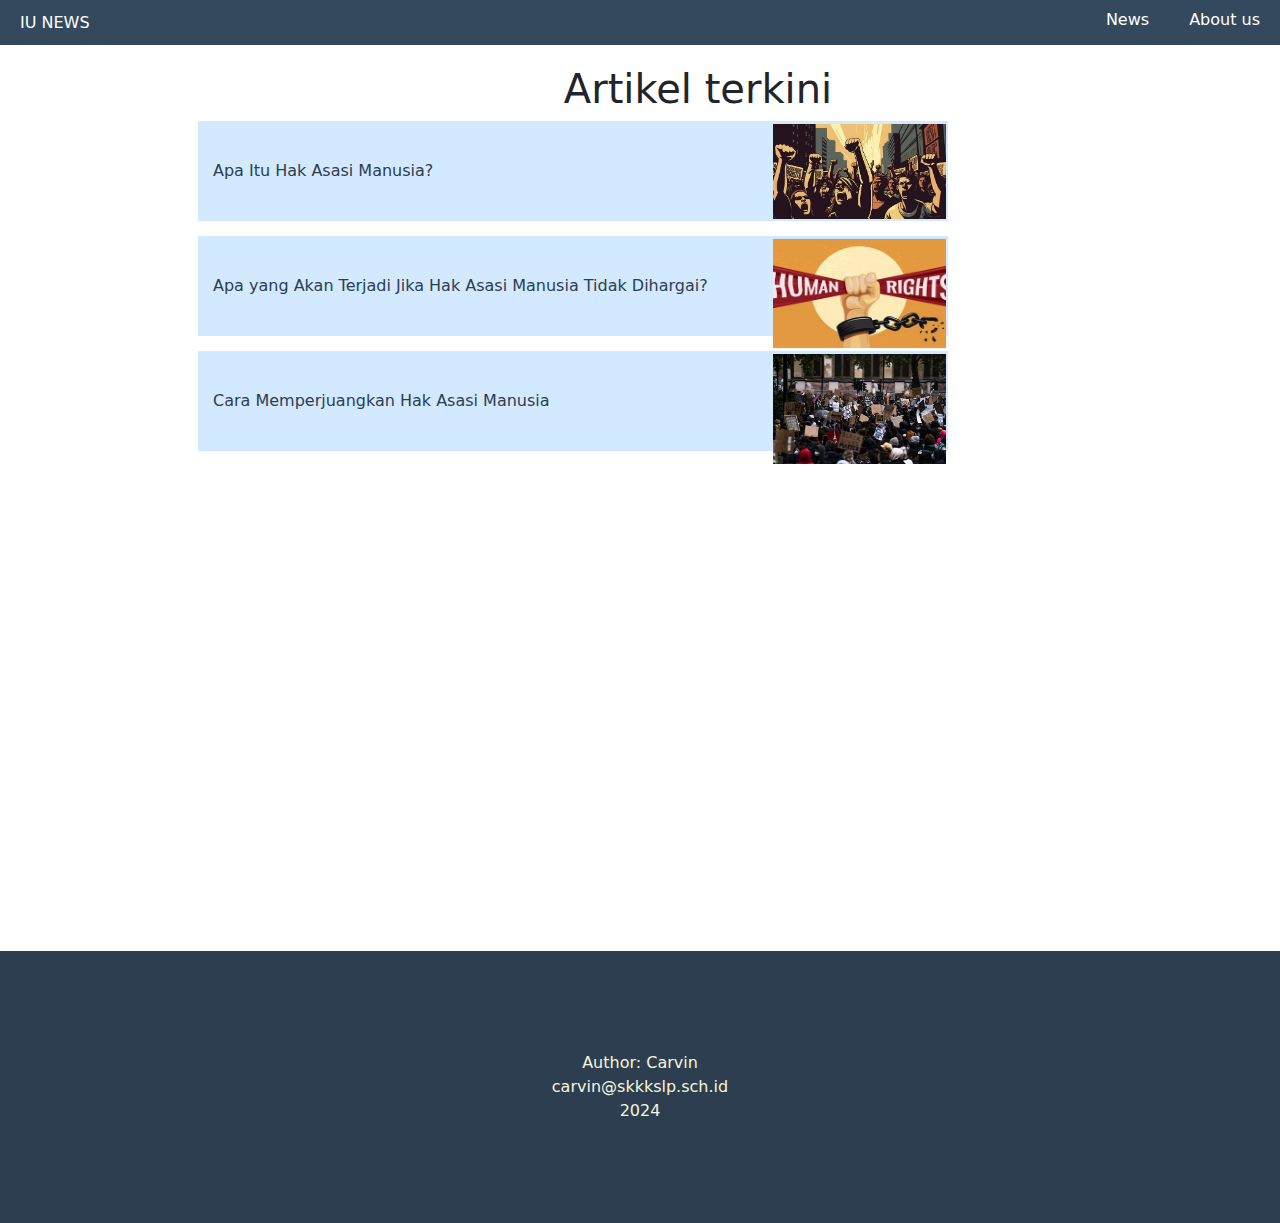
<file: index.html>
<!DOCTYPE html>
<html lang="en">
<head>
    <meta charset="UTF-8">
    <meta name="viewport" content="width=device-width, initial-scale=1.0">
    <title>IU NEWS</title>
    <link rel="preconnect" href="https://fonts.googleapis.com">
    <link rel="preconnect" href="https://fonts.gstatic.com" crossorigin>
    <link href="https://fonts.googleapis.com/css2?family=Playfair+Display:ital,wght@0,400..900;1,400..900&display=swap" rel="stylesheet">
    <link rel="stylesheet" href="https://cdn.jsdelivr.net/npm/bootstrap@5.3.3/dist/css/bootstrap.min.css">
    <link rel="stylesheet" href="style.css">
</head>
<div>
    <div class="navbar">
        <li class="title"><a href="index.html">IU NEWS</a></li>
            <nav class="items">
                <ul id="menuList">
                    <li class="navbar-item"><a href="index.html">News</a></li>
                    <li class="navbar-item"><a href="about.html">About us</a></li>
                </ul>
            </nav>
</div>
</div>

<div class="container">
    <h1>Artikel terkini</h1>
    <div class="artikel">
        <a href="first.html" >
            <div class="artikel-content">
            <div class="judul-artikel">
                <p>Apa Itu Hak Asasi Manusia?</p>
            </div>
            <div class="image"><img src="WhatsApp 图像2024-08-11于20.47.03_e64821c1.jpg" alt="WhatsApp"></div>
        </div>
        </a>
    </div>
    <div class="artikel">
        <a href="second.html" >
            <div class="artikel-content">
            <div class="judul-artikel">
               <p>Apa yang Akan Terjadi Jika Hak Asasi Manusia Tidak Dihargai?</p>
            </div>
            <div class="image"><img src="WhatsApp 图像2024-08-12于21.02.13_a0ce8ffa.jpg" alt="WhatsApp"></div>
        </div>
        </a>
    </div>
    <div class="artikel">
        <a href="thrid.html" >
            <div class="artikel-content">
            <div class="judul-artikel">
                <p>Cara Memperjuangkan Hak Asasi Manusia</p>
                </div>
            <div class="image"><img src="WhatsApp 图像2024-08-12于20.57.13_b333b6f4.jpg" alt="WhatsApp"></div>
        </div>
        </a>
    </div>
</div>
</div>


<footer>
    <p>Author: Carvin</p>
    <a href="mailto:carvin@skkkslp.sch.id">carvin@skkkslp.sch.id</a>
    <p>2024</p>
</footer>


</body>
</html>
</file>
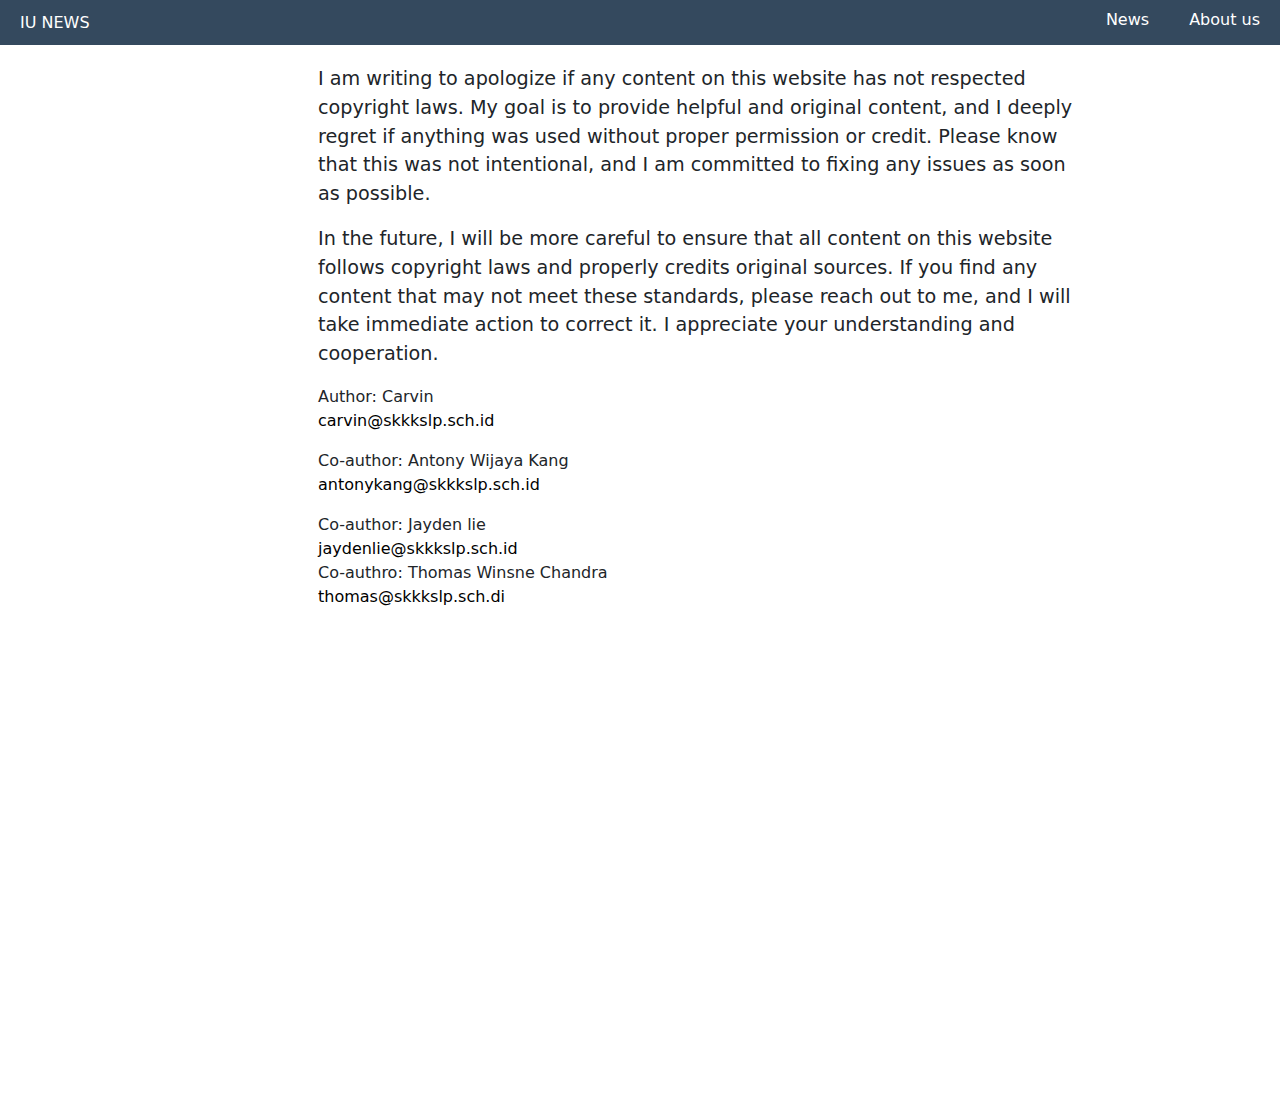
<file: about.html>
<!DOCTYPE html>
<html lang="en">
<head>
    <meta charset="UTF-8">
    <meta name="viewport" content="width=device-width, initial-scale=1.0">
    <title>ABOUT US</title>
    <link rel="preconnect" href="https://fonts.googleapis.com">
    <link rel="preconnect" href="https://fonts.gstatic.com" crossorigin>
    <link href="https://fonts.googleapis.com/css2?family=Playfair+Display:ital,wght@0,400..900;1,400..900&display=swap" rel="stylesheet">
    <link rel="stylesheet" href="https://cdn.jsdelivr.net/npm/bootstrap@5.3.3/dist/css/bootstrap.min.css">
    <link rel="stylesheet" href="style.css">
</head>
<div>
    <div class="navbar">
        <li class="title"><a href="index.html">IU NEWS</a></li>
            <nav class="items">
                <ul id="menuList">
                    <li class="navbar-item"><a href="index.html">News</a></li>
                    <li class="navbar-item"><a href="about.html">About us</a></li>
                </ul>
            </nav>
</div>
</div>

<div class="container" style="width: 900px;">
    <p style="font-size: larger;">I am writing to apologize if any content on this website has not respected copyright laws. My goal is to provide helpful and original content, and I deeply regret if anything was used without proper permission or credit. Please know that this was not intentional, and I am committed to fixing any issues as soon as possible.</p>
    <p style="font-size: larger;">In the future, I will be more careful to ensure that all content on this website follows copyright laws and properly credits original sources. If you find any content that may not meet these standards, please reach out to me, and I will take immediate action to correct it. I appreciate your understanding and cooperation.</p>


    <p style="margin: 0;">Author: Carvin</p>
    <a href="mailto:carvin@skkkslp.sch.id" style="margin-bottom: 16px;">carvin@skkkslp.sch.id</a>
    <p style="margin-top: 16px; margin-bottom: 0;">Co-author: Antony Wijaya Kang</p>
    <a href="mailto:antonykang@skkkslp.sch.id">antonykang@skkkslp.sch.id</a>
    <p style="margin-top: 16px; margin-bottom: 0;">Co-author: Jayden lie</p>
    <a href="mailto:jaydenlie@skkkslp.sch.id">jaydenlie@skkkslp.sch.id</a>
    <p style="margin: 0px;">Co-authro: Thomas Winsne Chandra</p>
    <a href="mailto:thomas@skkkslp.sch.di">thomas@skkkslp.sch.di</a>

</div>





</body>
</html>
</file>
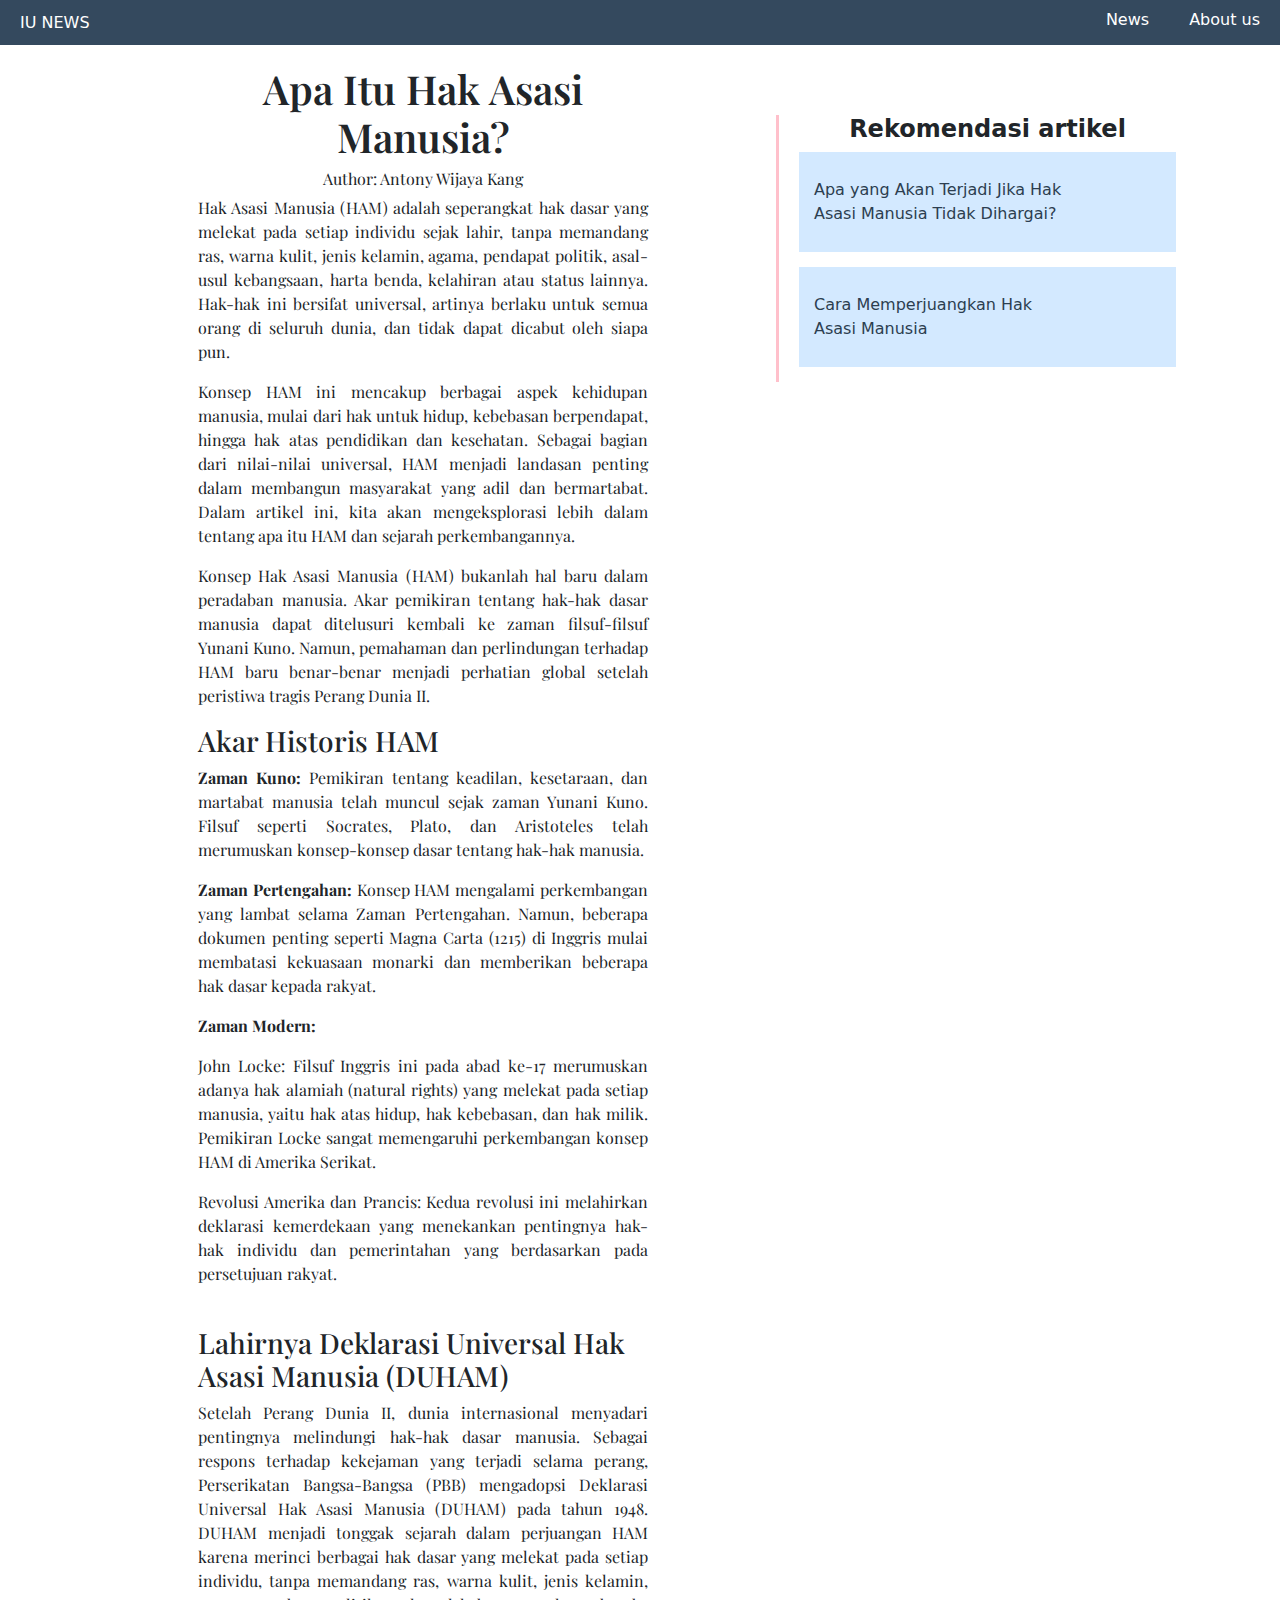
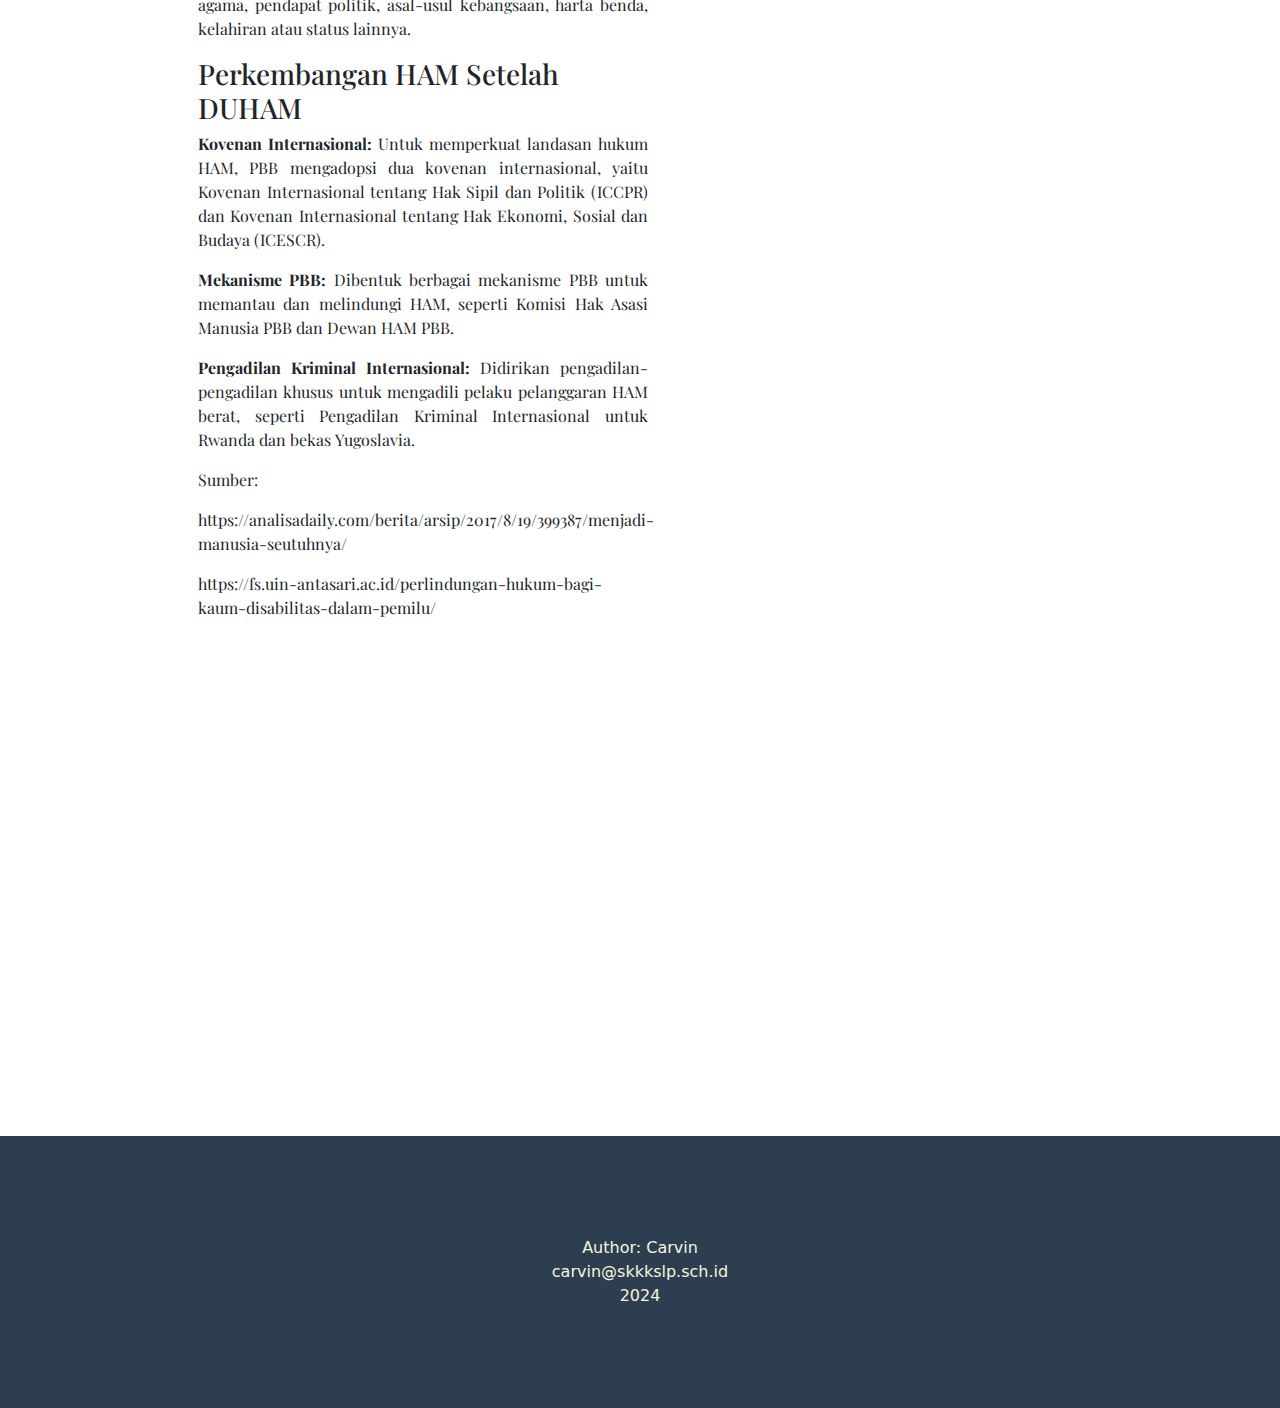
<file: first.html>
<!DOCTYPE html>
<html lang="en">
<head>
    <meta charset="UTF-8">
    <meta name="viewport" content="width=device-width, initial-scale=1.0">
    <title>Apa Itu Hak Asasi Manusia? - IU NEWS</title>
    <link rel="preconnect" href="https://fonts.googleapis.com">
    <link rel="preconnect" href="https://fonts.gstatic.com" crossorigin>
    <link href="https://fonts.googleapis.com/css2?family=Playfair+Display:ital,wght@0,400..900;1,400..900&display=swap" rel="stylesheet">
    <link rel="stylesheet" href="https://cdn.jsdelivr.net/npm/bootstrap@5.3.3/dist/css/bootstrap.min.css">
    <link rel="stylesheet" href="style.css">
</head>
<body>
    <div class="navbar">
        <li class="title"><a href="index.html">IU NEWS</a></li>
            <nav class="items">
                <ul id="menuList">
                    <li class="navbar-item"><a href="index.html">News</a></li>
                    <li class="navbar-item"><a href="about.html">About us</a></li>
                </ul>
            </nav>
</div>
</div>

<div class="container temp-display-flex">
    <article>
        <h1>Apa Itu Hak Asasi Manusia?</h1>
        <h6>Author: Antony Wijaya Kang</h6>
        
        <p>Hak Asasi Manusia (HAM) adalah seperangkat hak dasar yang melekat pada setiap individu sejak lahir, tanpa memandang ras, warna kulit, jenis kelamin, agama, pendapat politik, asal-usul kebangsaan, harta benda, kelahiran atau status lainnya. Hak-hak ini bersifat universal, artinya berlaku untuk semua orang di seluruh dunia, dan tidak dapat dicabut oleh siapa pun.</p>

<p>Konsep HAM ini mencakup berbagai aspek kehidupan manusia, mulai dari hak untuk hidup, kebebasan berpendapat, hingga hak atas pendidikan dan kesehatan. Sebagai bagian dari nilai-nilai universal, HAM menjadi landasan penting dalam membangun masyarakat yang adil dan bermartabat. Dalam artikel ini, kita akan mengeksplorasi lebih dalam tentang apa itu HAM dan sejarah perkembangannya.</p>

<p>Konsep Hak Asasi Manusia (HAM) bukanlah hal baru dalam peradaban manusia. Akar pemikiran tentang hak-hak dasar manusia dapat ditelusuri kembali ke zaman filsuf-filsuf Yunani Kuno. Namun, pemahaman dan perlindungan terhadap HAM baru benar-benar menjadi perhatian global setelah peristiwa tragis Perang Dunia II.</p>

<h3>Akar Historis HAM</h3>

<p><strong>Zaman Kuno:</strong> Pemikiran tentang keadilan, kesetaraan, dan martabat manusia telah muncul sejak zaman Yunani Kuno. Filsuf seperti Socrates, Plato, dan Aristoteles telah merumuskan konsep-konsep dasar tentang hak-hak manusia.</p>

<p><strong>Zaman Pertengahan:</strong> Konsep HAM mengalami perkembangan yang lambat selama Zaman Pertengahan. Namun, beberapa dokumen penting seperti Magna Carta (1215) di Inggris mulai membatasi kekuasaan monarki dan memberikan beberapa hak dasar kepada rakyat.</p>

<p><strong>Zaman Modern:</strong></p>
<p>John Locke: Filsuf Inggris ini pada abad ke-17 merumuskan adanya hak alamiah (natural rights) yang melekat pada setiap manusia, yaitu hak atas hidup, hak kebebasan, dan hak milik. Pemikiran Locke sangat memengaruhi perkembangan konsep HAM di Amerika Serikat.</p>
<p>Revolusi Amerika dan Prancis: Kedua revolusi ini melahirkan deklarasi kemerdekaan yang menekankan pentingnya hak-hak individu dan pemerintahan yang berdasarkan pada persetujuan rakyat.</p>   

<h3>Lahirnya Deklarasi Universal Hak Asasi Manusia (DUHAM)</h3>

<p>Setelah Perang Dunia II, dunia internasional menyadari pentingnya melindungi hak-hak dasar manusia. Sebagai respons terhadap kekejaman yang terjadi selama perang, Perserikatan Bangsa-Bangsa (PBB) mengadopsi Deklarasi Universal Hak Asasi Manusia (DUHAM) pada tahun 1948. DUHAM menjadi tonggak sejarah dalam perjuangan HAM karena merinci berbagai hak dasar yang melekat pada setiap individu, tanpa memandang ras, warna kulit, jenis kelamin, agama, pendapat politik, asal-usul kebangsaan, harta benda, kelahiran atau status lainnya.</p>

<h3>Perkembangan HAM Setelah DUHAM</h3>

<p><strong>Kovenan Internasional:</strong> Untuk memperkuat landasan hukum HAM, PBB mengadopsi dua kovenan internasional, yaitu Kovenan Internasional tentang Hak Sipil dan Politik (ICCPR) dan Kovenan Internasional tentang Hak Ekonomi, Sosial dan Budaya (ICESCR).</p>
<p><strong>Mekanisme PBB:</strong> Dibentuk berbagai mekanisme PBB untuk memantau dan melindungi HAM, seperti Komisi Hak Asasi Manusia PBB dan Dewan HAM PBB.</p>
<p><strong>Pengadilan Kriminal Internasional:</strong> Didirikan pengadilan-pengadilan khusus untuk mengadili pelaku pelanggaran HAM berat, seperti Pengadilan Kriminal Internasional untuk Rwanda dan bekas Yugoslavia.</p>
    <p>Sumber: </p>
    <p>https://analisadaily.com/berita/arsip/2017/8/19/399387/menjadi-manusia-seutuhnya/</p>
    <p>https://fs.uin-antasari.ac.id/perlindungan-hukum-bagi-kaum-disabilitas-dalam-pemilu/</p>
    </article>
    <br>
    <div class="recommendation">
        <h4>Rekomendasi artikel</h4>
        <div class="artikel">
            <a href="second.html" >
                <div class="artikel-content">
                <div class="judul-artikel"><p>Apa yang Akan Terjadi Jika Hak Asasi Manusia Tidak Dihargai?</p></div>
                <div class="image"></div>
            </div>
            </a>
        </div>
        <div class="artikel">
            <a href="thrid.html" >
                <div class="artikel-content">
                <div class="judul-artikel">
                    <p>Cara Memperjuangkan Hak Asasi Manusia</p>
                </div>
                <div class="image"></div>
            </div>
            </a>
        </div>
    </div>
    </div>



    <footer>
        <p>Author: Carvin</p>
        <a href="mailto:carvin@skkkslp.sch.id">carvin@skkkslp.sch.id</a>
        <p>2024</p>
    </footer>
</body>



</html>
</file>
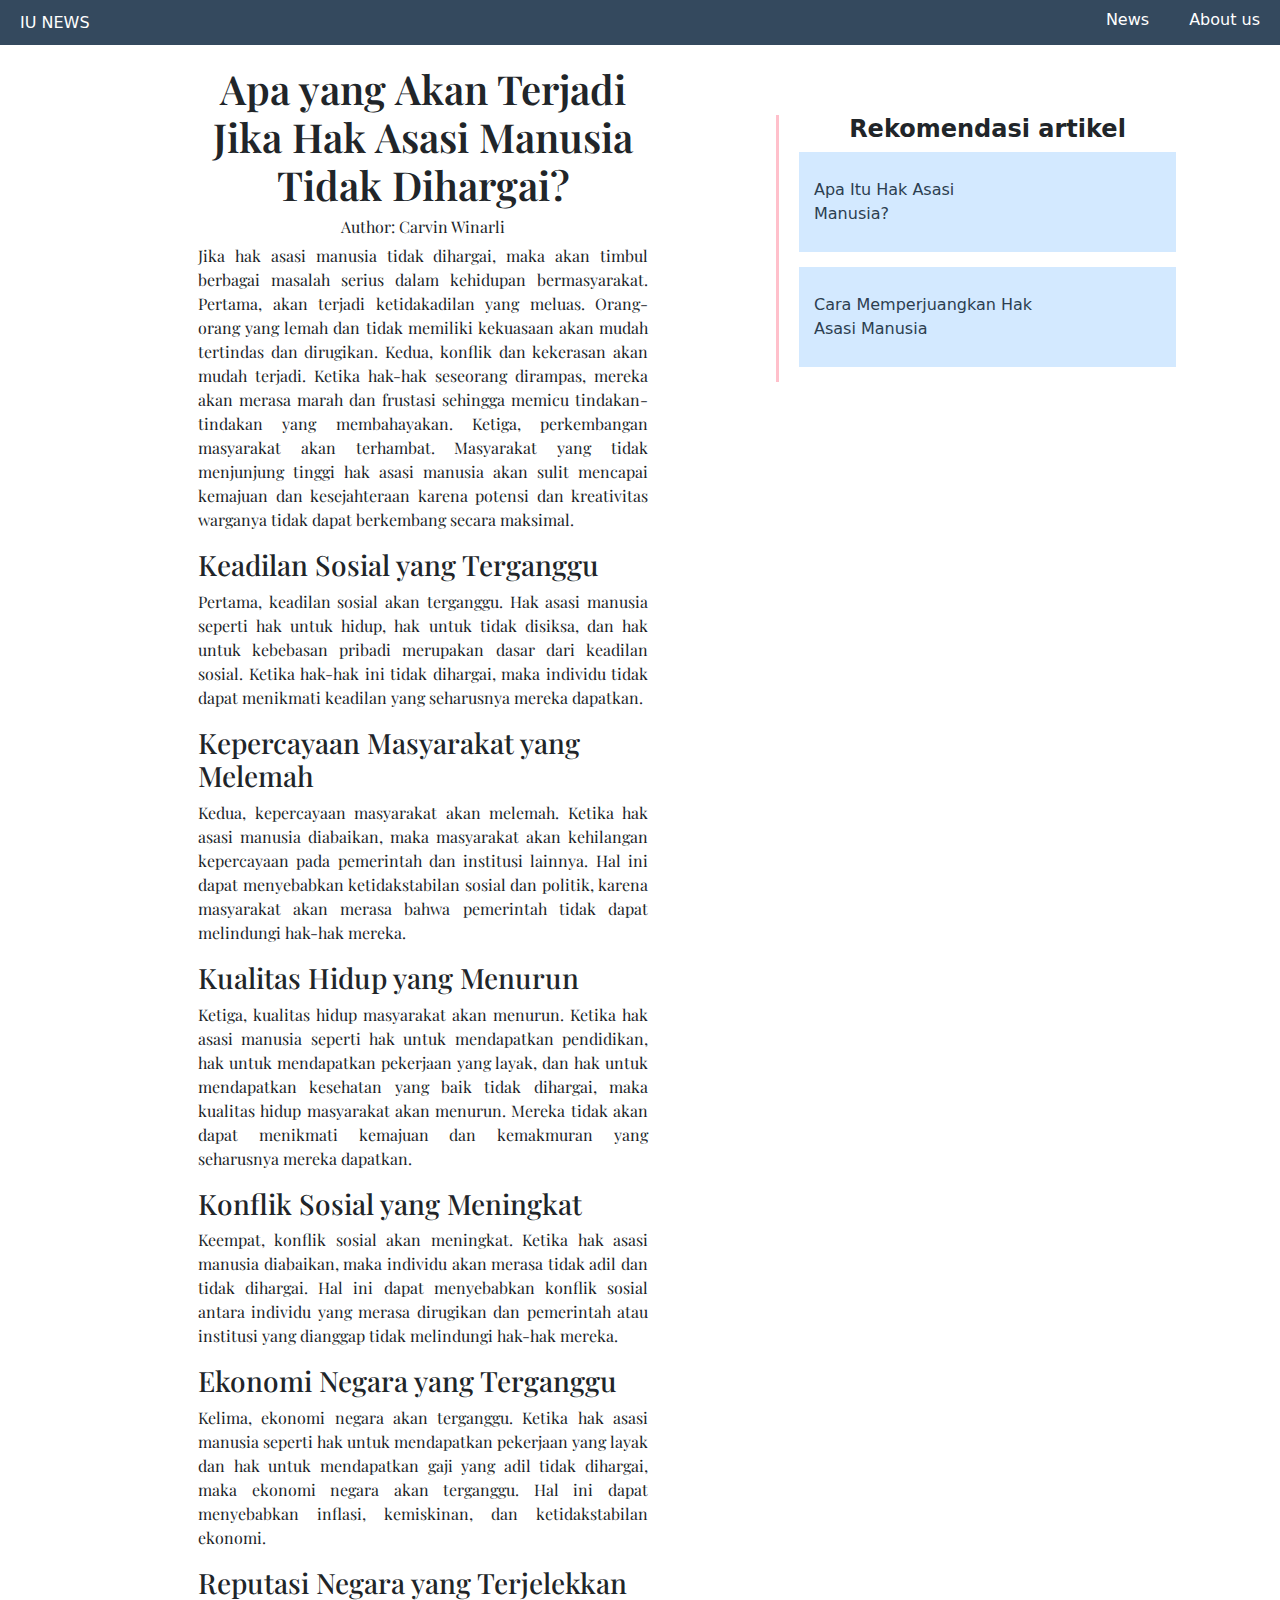
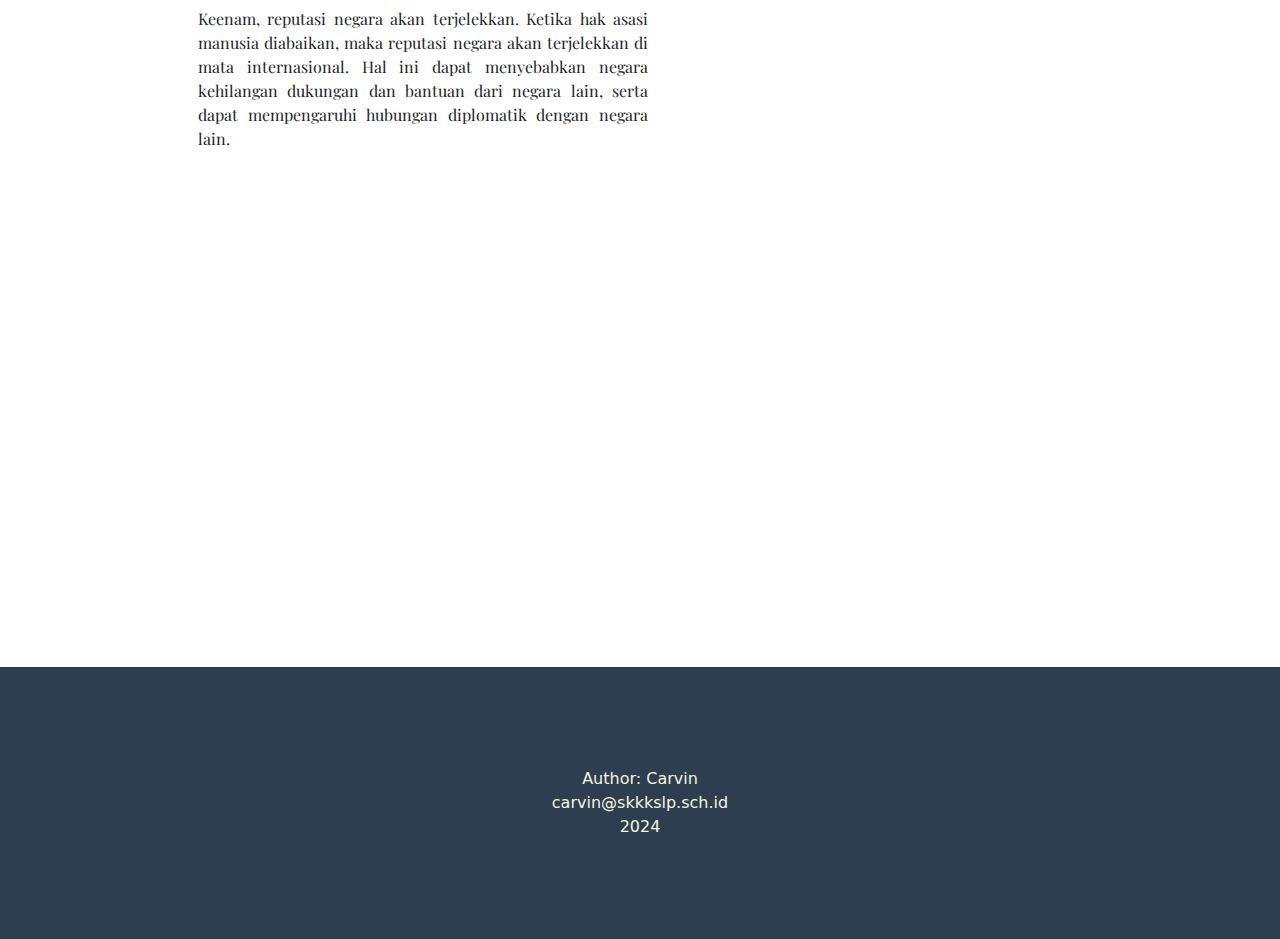
<file: second.html>
<!DOCTYPE html>
<html lang="en">
<head>
    <meta charset="UTF-8">
    <meta name="viewport" content="width=device-width, initial-scale=1.0">
    <title>Apa yang Akan Terjadi Jika Hak Asasi Manusia Tidak Dihargai? - IU NEWS</title>
    <link rel="preconnect" href="https://fonts.googleapis.com">
    <link rel="preconnect" href="https://fonts.gstatic.com" crossorigin>
    <link href="https://fonts.googleapis.com/css2?family=Playfair+Display:ital,wght@0,400..900;1,400..900&display=swap" rel="stylesheet">
    <link rel="stylesheet" href="https://cdn.jsdelivr.net/npm/bootstrap@5.3.3/dist/css/bootstrap.min.css">
    <link rel="stylesheet" href="style.css">
</head>
<body>
    <div class="navbar">
        <li class="title"><a href="index.html">IU NEWS</a></li>
            <nav class="items">
                <ul id="menuList">
                    <li class="navbar-item"><a href="index.html">News</a></li>
                    <li class="navbar-item"><a href="about.html">About us</a></li>
                </ul>
            </nav>
</div>
</div>

<div class="container temp-display-flex">
    <article>
        <h1>Apa yang Akan Terjadi Jika Hak Asasi Manusia Tidak Dihargai?</h1>
        <h6>Author: Carvin Winarli</h6>

<p>Jika hak asasi manusia tidak dihargai, maka akan timbul berbagai masalah serius dalam kehidupan bermasyarakat. Pertama, akan terjadi ketidakadilan yang meluas. Orang-orang yang lemah dan tidak memiliki kekuasaan akan mudah tertindas dan dirugikan. Kedua, konflik dan kekerasan akan mudah terjadi. Ketika hak-hak seseorang dirampas, mereka akan merasa marah dan frustasi sehingga memicu tindakan-tindakan yang membahayakan. Ketiga, perkembangan masyarakat akan terhambat. Masyarakat yang tidak menjunjung tinggi hak asasi manusia akan sulit mencapai kemajuan dan kesejahteraan karena potensi dan kreativitas warganya tidak dapat berkembang secara maksimal.</p>

<h3>Keadilan Sosial yang Terganggu</h3>
<p>Pertama, keadilan sosial akan terganggu. Hak asasi manusia seperti hak untuk hidup, hak untuk tidak disiksa, dan hak untuk kebebasan pribadi merupakan dasar dari keadilan sosial. Ketika hak-hak ini tidak dihargai, maka individu tidak dapat menikmati keadilan yang seharusnya mereka dapatkan.</p>

<h3>Kepercayaan Masyarakat yang Melemah</h3>
<p>Kedua, kepercayaan masyarakat akan melemah. Ketika hak asasi manusia diabaikan, maka masyarakat akan kehilangan kepercayaan pada pemerintah dan institusi lainnya. Hal ini dapat menyebabkan ketidakstabilan sosial dan politik, karena masyarakat akan merasa bahwa pemerintah tidak dapat melindungi hak-hak mereka.</p>

<h3>Kualitas Hidup yang Menurun</h3>
<p>Ketiga, kualitas hidup masyarakat akan menurun. Ketika hak asasi manusia seperti hak untuk mendapatkan pendidikan, hak untuk mendapatkan pekerjaan yang layak, dan hak untuk mendapatkan kesehatan yang baik tidak dihargai, maka kualitas hidup masyarakat akan menurun. Mereka tidak akan dapat menikmati kemajuan dan kemakmuran yang seharusnya mereka dapatkan.</p>

<h3>Konflik Sosial yang Meningkat</h3>
<p>Keempat, konflik sosial akan meningkat. Ketika hak asasi manusia diabaikan, maka individu akan merasa tidak adil dan tidak dihargai. Hal ini dapat menyebabkan konflik sosial antara individu yang merasa dirugikan dan pemerintah atau institusi yang dianggap tidak melindungi hak-hak mereka.</p>

<h3>Ekonomi Negara yang Terganggu</h3>
<p>Kelima, ekonomi negara akan terganggu. Ketika hak asasi manusia seperti hak untuk mendapatkan pekerjaan yang layak dan hak untuk mendapatkan gaji yang adil tidak dihargai, maka ekonomi negara akan terganggu. Hal ini dapat menyebabkan inflasi, kemiskinan, dan ketidakstabilan ekonomi.</p>

<h3>Reputasi Negara yang Terjelekkan</h3>
<p>Keenam, reputasi negara akan terjelekkan. Ketika hak asasi manusia diabaikan, maka reputasi negara akan terjelekkan di mata internasional. Hal ini dapat menyebabkan negara kehilangan dukungan dan bantuan dari negara lain, serta dapat mempengaruhi hubungan diplomatik dengan negara lain.</p>


    </article>
    <br>
    <div  class="recommendation">
        <h4>Rekomendasi artikel</h4>
        <div class="artikel">
            <a href="first.html" >
                <div class="artikel-content" >
                <div class="judul-artikel"><p>Apa Itu Hak Asasi Manusia?</p></div>
                <div class="image"></div>
            </div>
            </a>
        </div>
        <div class="artikel">
            <a href="thrid.html" >
                <div class="artikel-content">
                <div class="judul-artikel">
                    <p>Cara Memperjuangkan Hak Asasi Manusia</p>
                </div>
                <div class="image"></div>
            </div>
            </a>
        </div>
    </div>
    </div>



    <footer>
        <p>Author: Carvin</p>
        <a href="mailto:carvin@skkkslp.sch.id">carvin@skkkslp.sch.id</a>
        <p>2024</p>
    </footer>
</body>



</html>
</file>
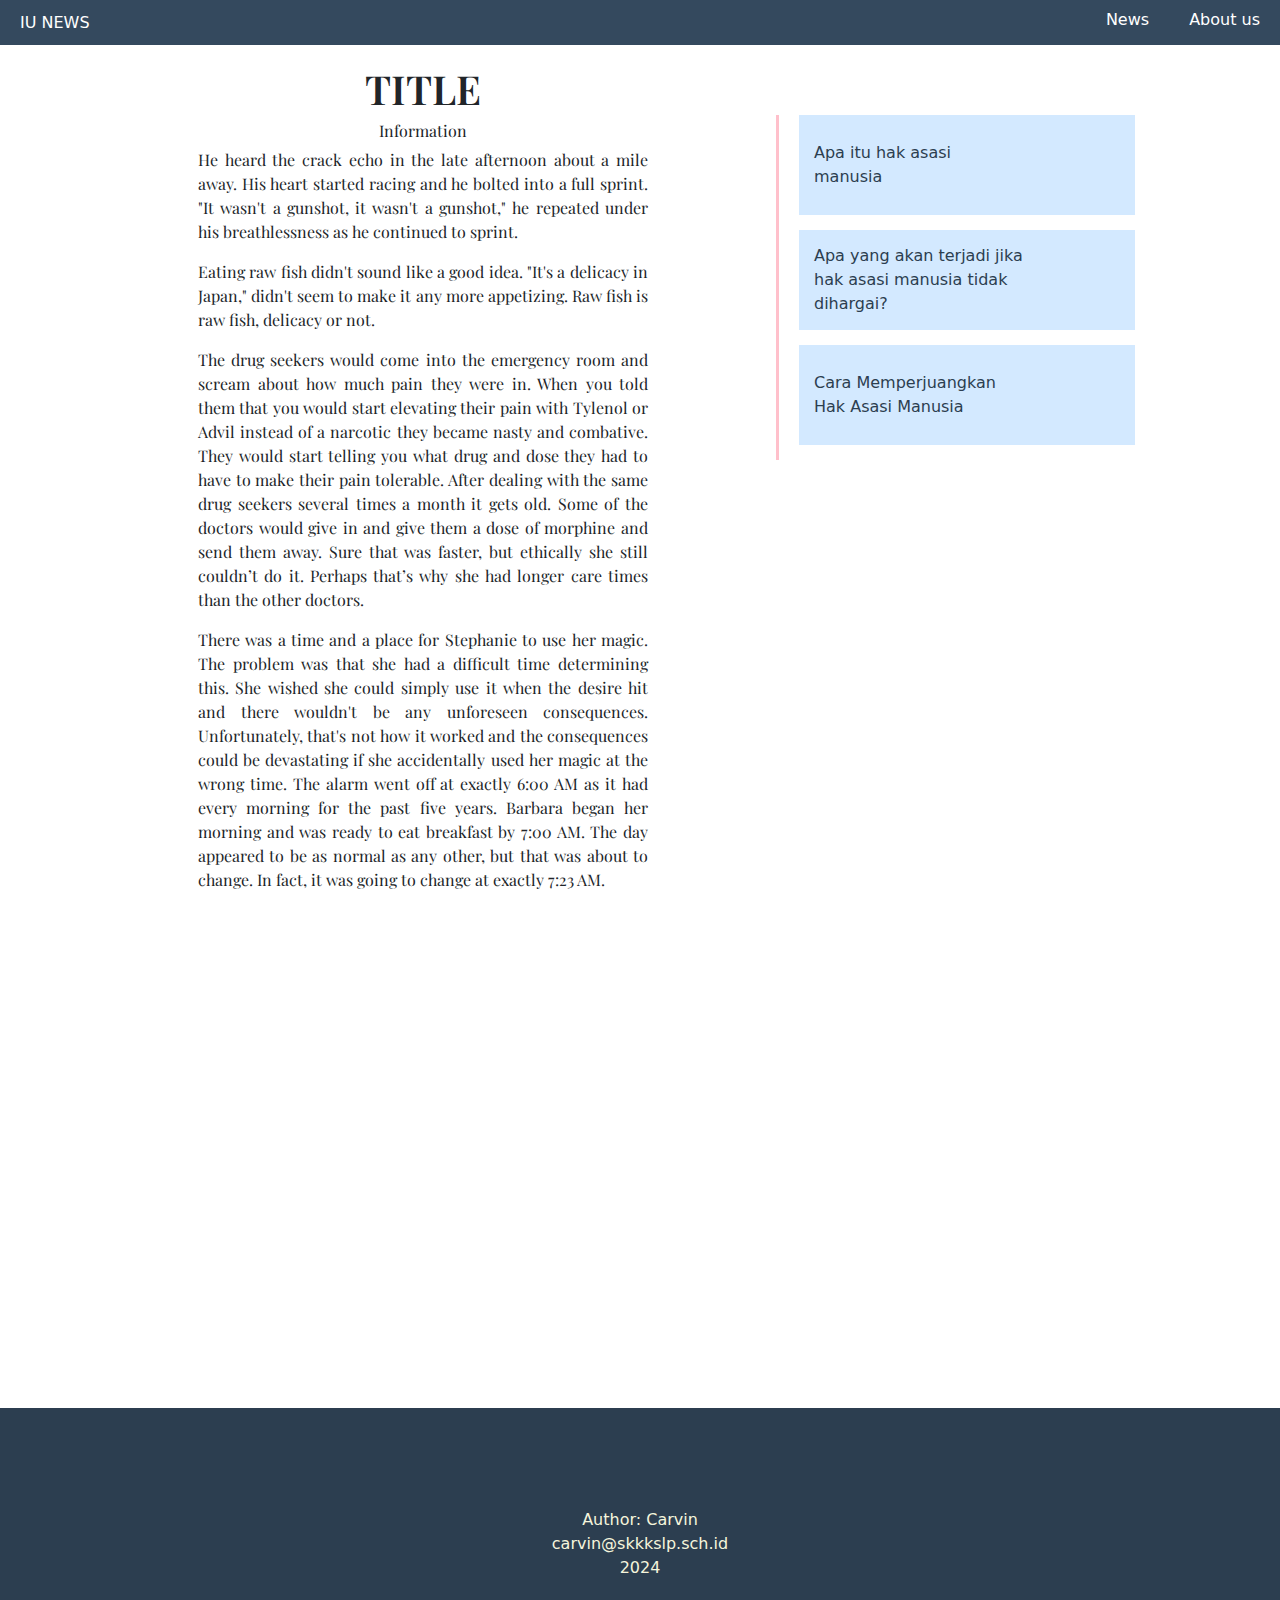
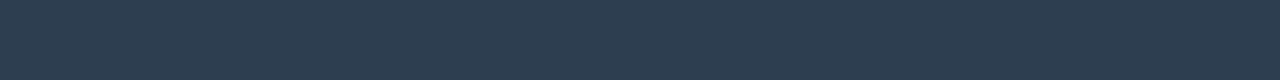
<file: template.html>
<!DOCTYPE html>
<html lang="en">
<head>
    <meta charset="UTF-8">
    <meta name="viewport" content="width=device-width, initial-scale=1.0">
    <title>Document</title>
    <link rel="preconnect" href="https://fonts.googleapis.com">
    <link rel="preconnect" href="https://fonts.gstatic.com" crossorigin>
    <link href="https://fonts.googleapis.com/css2?family=Playfair+Display:ital,wght@0,400..900;1,400..900&display=swap" rel="stylesheet">
    <link rel="stylesheet" href="https://cdn.jsdelivr.net/npm/bootstrap@5.3.3/dist/css/bootstrap.min.css">
    <link rel="stylesheet" href="style.css">
</head>
<body>
    <div class="navbar">
        <li class="title"><a href="index.html">IU NEWS</a></li>
            <nav class="items">
                <ul id="menuList">
                    <li class="navbar-item"><a href="index.html">News</a></li>
                    <li class="navbar-item"><a href="about.html">About us</a></li>
                </ul>
            </nav>
</div>
</div>

<div class="container" style="display: flex;">
    <article>
        <h1>TITLE</h1>
        <h6>Information</h6>
        <p>
            He heard the crack echo in the late afternoon about a mile away. His heart started racing and he bolted into a full sprint. "It wasn't a gunshot, it wasn't a gunshot," he repeated under his breathlessness as he continued to sprint.
        </p>
        <p>
            Eating raw fish didn't sound like a good idea. "It's a delicacy in Japan," didn't seem to make it any more appetizing. Raw fish is raw fish, delicacy or not.
        </p>
        <p>
            The drug seekers would come into the emergency room and scream about how much pain they were in. When you told them that you would start elevating their pain with Tylenol or Advil instead of a narcotic they became nasty and combative. They would start telling you what drug and dose they had to have to make their pain tolerable. After dealing with the same drug seekers several times a month it gets old. Some of the doctors would give in and give them a dose of morphine and send them away. Sure that was faster, but ethically she still couldn’t do it. Perhaps that’s why she had longer care times than the other doctors.    
        </p>
        <p>There was a time and a place for Stephanie to use her magic. The problem was that she had a difficult time determining this. She wished she could simply use it when the desire hit and there wouldn't be any unforeseen consequences. Unfortunately, that's not how it worked and the consequences could be devastating if she accidentally used her magic at the wrong time.
            The alarm went off at exactly 6:00 AM as it had every morning for the past five years. Barbara began her morning and was ready to eat breakfast by 7:00 AM. The day appeared to be as normal as any other, but that was about to change. In fact, it was going to change at exactly 7:23 AM.</p>
    </article>

    <div  class="recommendation">
        <div class="artikel" style="width: 89%;">
            <a href="first.html" >
                <div class="artikel-content" >
                <div class="judul-artikel"><p>Apa itu hak asasi manusia</p></div>
                <div class="image"></div>
            </div>
            </a>
        </div>
        <div class="artikel" style="width: 89%;">
            <a href="second.html" >
                <div class="artikel-content">
                <div class="judul-artikel"><p>Apa yang akan terjadi jika hak asasi manusia tidak dihargai?</p></div>
                <div class="image"></div>
            </div>
            </a>
        </div>
        <div class="artikel" style="width: 89%;">
            <a href="thrid.html" >
                <div class="artikel-content">
                <div class="judul-artikel">
                    <p>Cara Memperjuangkan Hak Asasi Manusia</p>
                </div>
                <div class="image"></div>
            </div>
            </a>
        </div>
    </div>
    </div>



    <footer>
        <p>Author: Carvin</p>
        <a href="mailto:carvin@skkkslp.sch.id">carvin@skkkslp.sch.id</a>
        <p>2024</p>
    </footer>
</body>



</html>
</file>
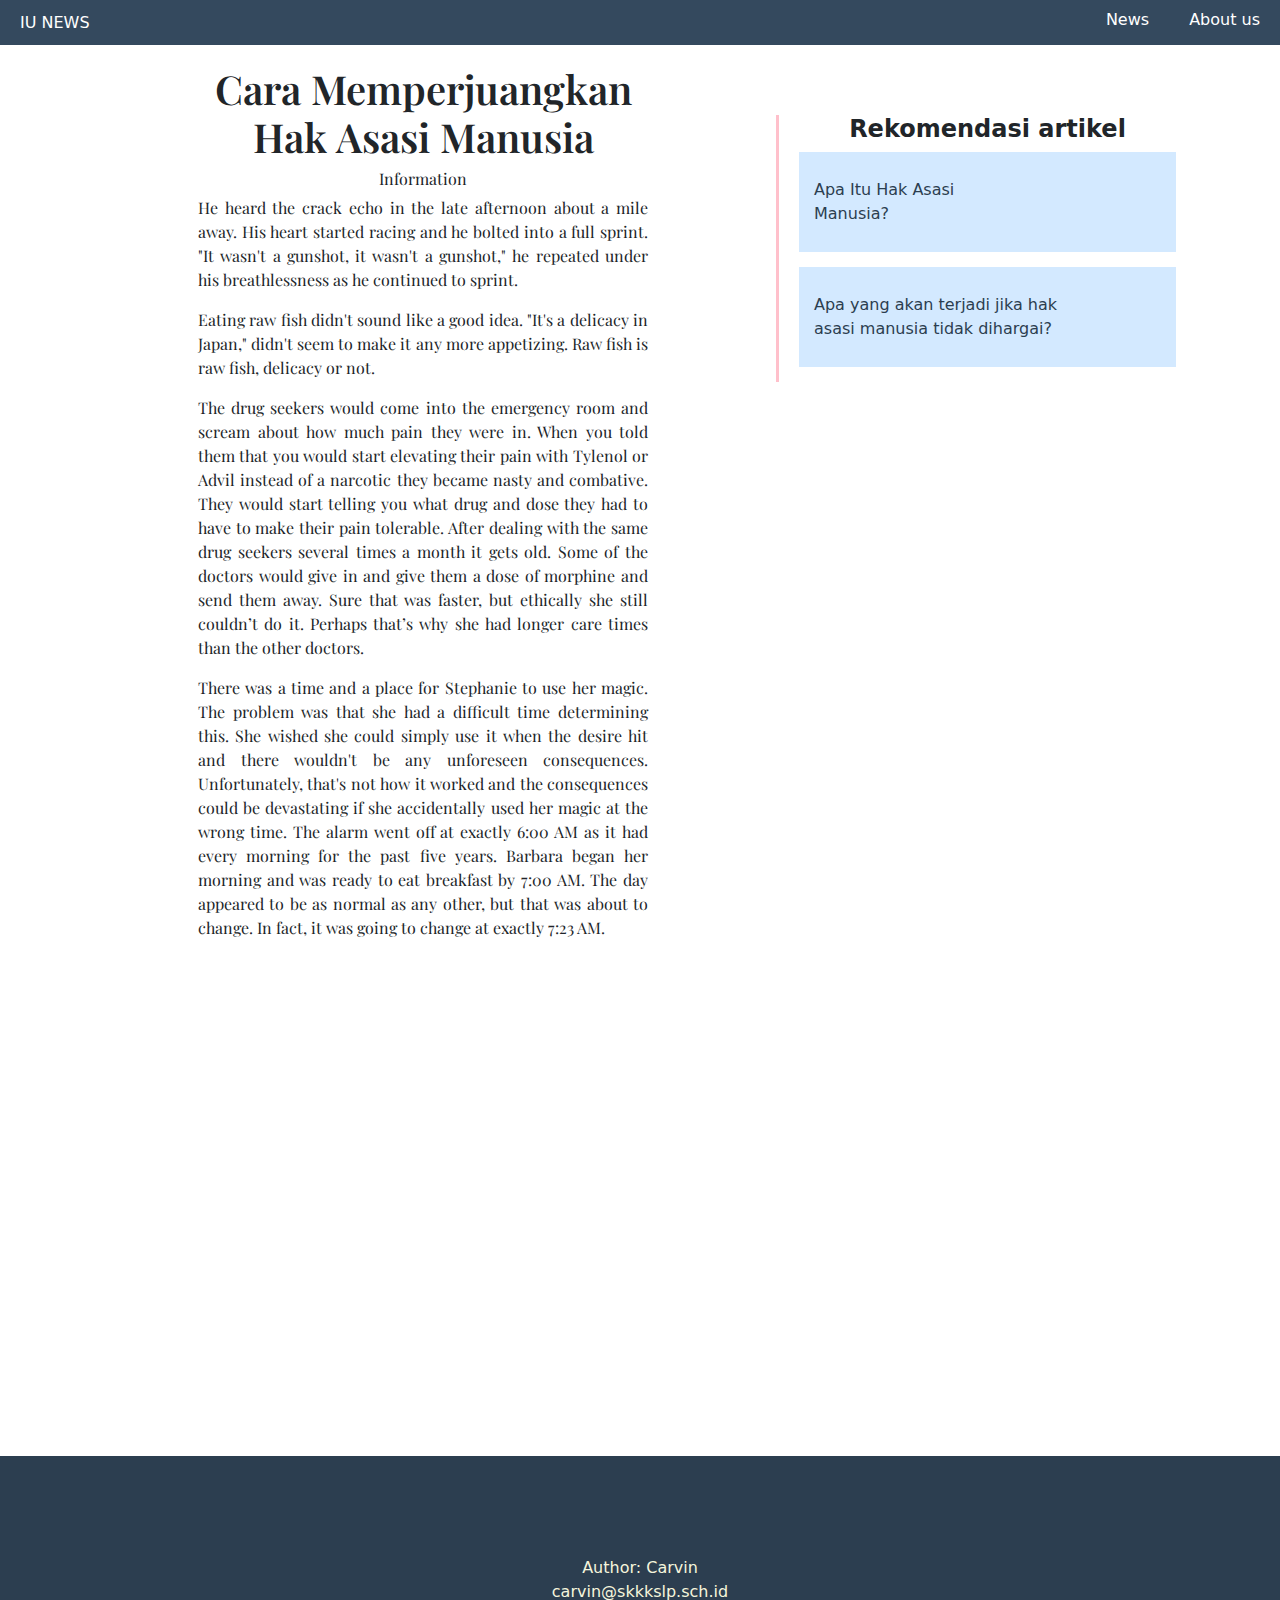
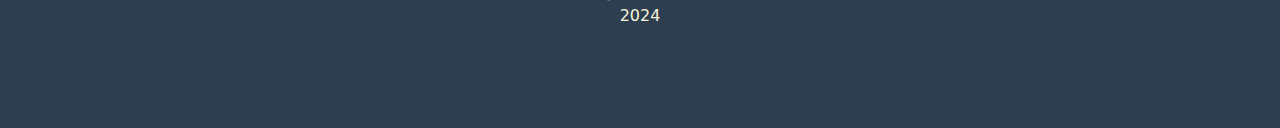
<file: thrid.html>
<!DOCTYPE html>
<html lang="en">
<head>
    <meta charset="UTF-8">
    <meta name="viewport" content="width=device-width, initial-scale=1.0">
    <title>Cara Memperjuangkan Hak Asasi Manusia - IU NEWS</title>
    <link rel="preconnect" href="https://fonts.googleapis.com">
    <link rel="preconnect" href="https://fonts.gstatic.com" crossorigin>
    <link href="https://fonts.googleapis.com/css2?family=Playfair+Display:ital,wght@0,400..900;1,400..900&display=swap" rel="stylesheet">
    <link rel="stylesheet" href="https://cdn.jsdelivr.net/npm/bootstrap@5.3.3/dist/css/bootstrap.min.css">
    <link rel="stylesheet" href="style.css">
</head>
<body>
    <div class="navbar">
        <li class="title"><a href="index.html">IU NEWS</a></li>
            <nav class="items">
                <ul id="menuList">
                    <li class="navbar-item"><a href="index.html">News</a></li>
                    <li class="navbar-item"><a href="about.html">About us</a></li>
                </ul>
            </nav>
</div>
</div>

<div class="container temp-display-flex">
    <article>
        <h1>Cara Memperjuangkan Hak Asasi Manusia</h1>
        <h6>Information</h6>
        <p>
            He heard the crack echo in the late afternoon about a mile away. His heart started racing and he bolted into a full sprint. "It wasn't a gunshot, it wasn't a gunshot," he repeated under his breathlessness as he continued to sprint.
        </p>
        <p>
            Eating raw fish didn't sound like a good idea. "It's a delicacy in Japan," didn't seem to make it any more appetizing. Raw fish is raw fish, delicacy or not.
        </p>
        <p>
            The drug seekers would come into the emergency room and scream about how much pain they were in. When you told them that you would start elevating their pain with Tylenol or Advil instead of a narcotic they became nasty and combative. They would start telling you what drug and dose they had to have to make their pain tolerable. After dealing with the same drug seekers several times a month it gets old. Some of the doctors would give in and give them a dose of morphine and send them away. Sure that was faster, but ethically she still couldn’t do it. Perhaps that’s why she had longer care times than the other doctors.    
        </p>
        <p>There was a time and a place for Stephanie to use her magic. The problem was that she had a difficult time determining this. She wished she could simply use it when the desire hit and there wouldn't be any unforeseen consequences. Unfortunately, that's not how it worked and the consequences could be devastating if she accidentally used her magic at the wrong time.
            The alarm went off at exactly 6:00 AM as it had every morning for the past five years. Barbara began her morning and was ready to eat breakfast by 7:00 AM. The day appeared to be as normal as any other, but that was about to change. In fact, it was going to change at exactly 7:23 AM.</p>
    </article>
    <br>
    <div  class="recommendation">
        <h4>Rekomendasi artikel</h4>
        <div class="artikel">
            <a href="first.html" >
                <div class="artikel-content" >
                <div class="judul-artikel"><p>Apa Itu Hak Asasi Manusia?</p></div>
                <div class="image"></div>
            </div>
            </a>
        </div>
        <div class="artikel">
            <a href="second.html" >
                <div class="artikel-content">
                <div class="judul-artikel"><p>Apa yang akan terjadi jika hak asasi manusia tidak dihargai?</p></div>
                <div class="image"></div>
            </div>
            </a>
        </div>
    </div>
    </div>



    <footer>
        <p>Author: Carvin</p>
        <a href="mailto:carvin@skkkslp.sch.id">carvin@skkkslp.sch.id</a>
        <p>2024</p>
    </footer>
</body>



</html>
</file>
<file: style.css>
:root{
    --navbar-bg-color: #34495E;
    --font-color: #FFFFFF;
    --rec-box-bg: #D3E9FF;
    --rec-box-txt: #2C3E50;
}

body{
    margin: 0;
}

.navbar{
    display: flex;
    justify-content: space-between;
    align-items: center;
    background-color: var(--navbar-bg-color);
    color: var(--font-color);
}

.title{
    margin-left: 20px;
    list-style-type: none;
}

.title:hover{
    border-bottom: var(--body-bg-color) 3px solid;
    transition: all 160ms ease-in-out;
}
a{
    text-decoration: none;
    color: black;
}
.navbar a{
    color: var(--font-color);
}
.items{
    height: min-content;
}
.items ul{
    display: flex;
    justify-content: center;
    align-items: center;
    list-style-type: none;
}
.items ul>li{
    padding-top: 0px !important;
    padding-bottom: 5px !important;
    padding: 20px;
}
#menuList{
    align-items: center;
    margin: 0;
}
.container{
    padding-left: 10vw;
    padding-top: 20px;
    margin-bottom: 500px;
}
.container h1{
    text-align: center;
}
.artikel{
    width: 75%; 
    background-color: lightgrey;
    height: 100px;
    margin-bottom: 15px;
    border-radius: 12px;
    
}

.artikel div{
    height: 100%;
}
.image{
    width: 175px;
    height: 100%;
    display: grid;
    align-items: center;
}
img{
    padding-right: 2px;
    width: inherit;
    height: 95%;
}
.artikel-content{
    display: flex;
    justify-content: space-between;
    background-color: var(--rec-box-bg);
}
.artikel-content p{
    color: var(--rec-box-txt);
}
.container article{
    width: 45%;
   font-family: "Playfair Display", serif;
}
.temp-display-flex{
    display: flex;
}
article > p{
    font-size: 16px;
    font-weight: 400;
    line-height: 1.5;
    text-align: justify;
}
.recommendation{
    border-left: 3px pink solid;
    padding-left: 20px;
    width: 400px;
    margin-left: 10vw;
    height: 80%;
    margin-top: 50px;
}
.recommendation .artikel{
    width: 100%;
}
article > h1 {
    text-align: center;
    font-weight: 600;
}
article > h6{
    text-align: center;
    font-weight: 300;

}
.judul-artikel{
    display: grid;
    align-items: center;
}
.judul-artikel p{
    margin: 0 !important;
    padding-left: 15px;
    font-weight: 500;
}
footer{
    padding: 100px;
    text-align: center;
    background-color: #2C3E50;
    color: #F5F5DC;
}
footer a{
    color: #F5F5DC;
}
footer p{
    margin: 0;
}
h4{
    text-align: center;
    font-weight: 600;
}
/* Responsive */

@media only screen and (max-width: 900px) {
    .container{
        padding: 20px;
    }
    .temp-display-flex{
        display: block;
    }
    .artikel{
        width: 100%;
    }
    .recommendation{
        margin: 0;
        padding-left: 0;
        border-left: none;
        border-top: 3px pink solid;
        width: 100%;
        text-align: center;
    }
    article{
        width: 95% !important;
    }
    .judul-artikel{
        width: 100%;
    }
    .artikel-content p{
        text-align: center;
        padding: 0;
    }
}
</file>
